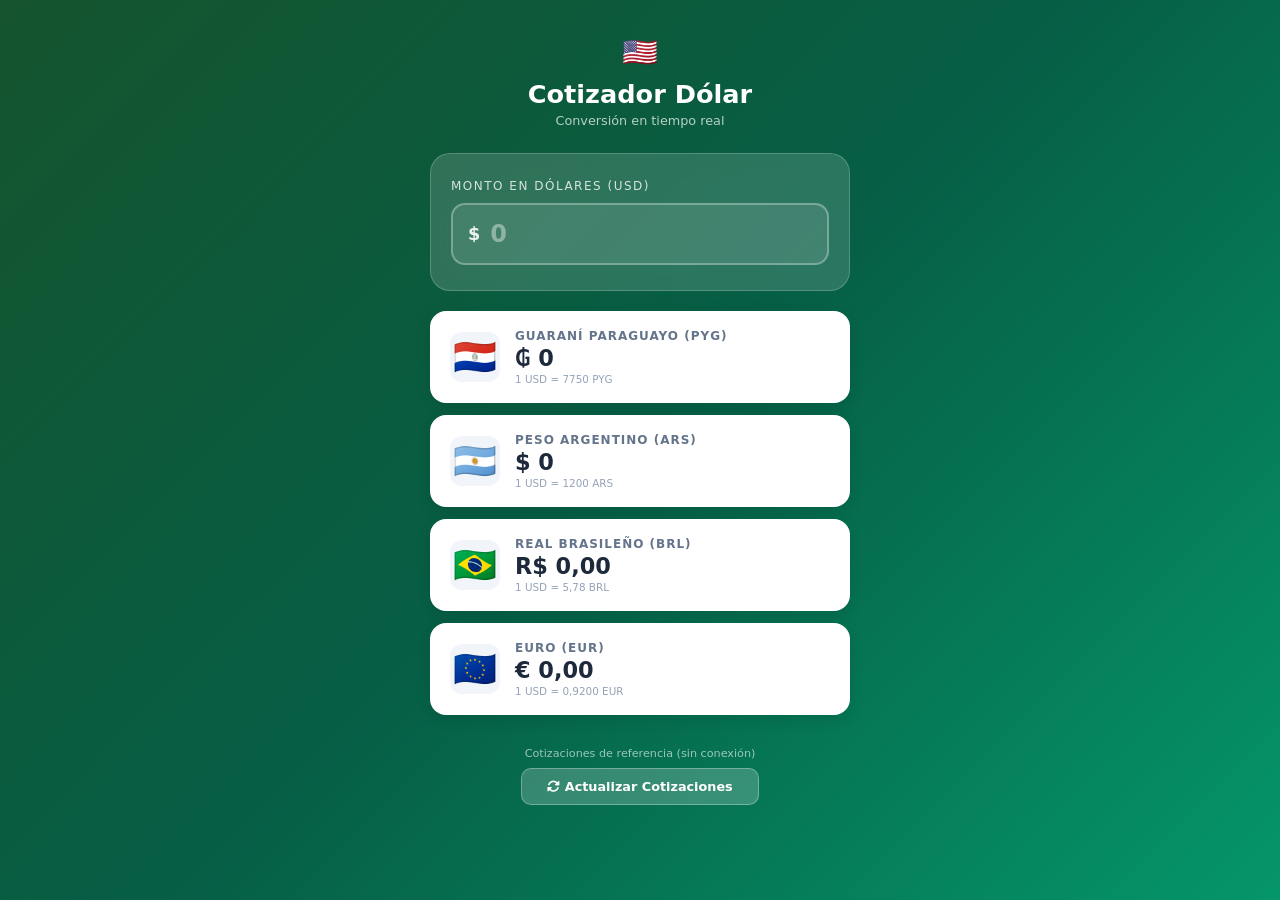
<file: public/cotizador-dolar.html>
<!DOCTYPE html>
<html lang="es">
<head>
    <meta charset="UTF-8">
    <meta name="viewport" content="width=device-width, initial-scale=1.0, user-scalable=no">
    <meta name="theme-color" content="#065f46">
    <meta name="apple-mobile-web-app-capable" content="yes">
    <meta name="apple-mobile-web-app-status-bar-style" content="black-translucent">
    <link rel="manifest" href="cotizador-dolar-manifest.json">
    <title>Cotizador Dólar</title>
    <link rel="stylesheet" href="https://cdnjs.cloudflare.com/ajax/libs/font-awesome/6.4.0/css/all.min.css">
    <style>
        * { margin: 0; padding: 0; box-sizing: border-box; font-family: 'Segoe UI', system-ui, sans-serif; }
        body {
            background: linear-gradient(135deg, #14532d 0%, #065f46 50%, #059669 100%);
            min-height: 100vh; display: flex; flex-direction: column; align-items: center; padding: 20px; color: white;
        }
        .app-header { text-align: center; margin-bottom: 25px; padding-top: 15px; }
        .app-header h1 { font-size: 1.6rem; font-weight: 800; margin-bottom: 4px; }
        .app-header p { font-size: 0.8rem; opacity: 0.7; }
        .flag-row { display: flex; gap: 8px; justify-content: center; margin-bottom: 10px; font-size: 1.8rem; }
        .input-card { background: rgba(255,255,255,0.15); backdrop-filter: blur(10px); border: 1px solid rgba(255,255,255,0.2); border-radius: 20px; padding: 25px 20px; width: 100%; max-width: 420px; margin-bottom: 20px; }
        .input-label { font-size: 0.75rem; text-transform: uppercase; letter-spacing: 1.5px; opacity: 0.8; margin-bottom: 10px; display: block; }
        .input-field { display: flex; align-items: center; background: rgba(255,255,255,0.1); border: 2px solid rgba(255,255,255,0.3); border-radius: 14px; padding: 15px; transition: 0.3s; }
        .input-field:focus-within { border-color: #fbbf24; box-shadow: 0 0 20px rgba(251, 191, 36, 0.3); }
        .input-field span { font-size: 1.1rem; font-weight: 700; margin-right: 10px; opacity: 0.9; }
        .input-field input { background: none; border: none; outline: none; color: white; font-size: 1.5rem; font-weight: 700; width: 100%; }
        .input-field input::placeholder { color: rgba(255,255,255,0.4); }
        .results-container { width: 100%; max-width: 420px; display: flex; flex-direction: column; gap: 12px; }
        .currency-card { background: white; border-radius: 16px; padding: 18px 20px; display: flex; align-items: center; gap: 15px; box-shadow: 0 4px 15px rgba(0,0,0,0.1); transition: 0.3s; }
        .currency-card:active { transform: scale(0.98); }
        .currency-flag { font-size: 2.2rem; width: 50px; height: 50px; display: flex; align-items: center; justify-content: center; background: #f1f5f9; border-radius: 12px; flex-shrink: 0; }
        .currency-info { flex: 1; }
        .currency-name { font-size: 0.75rem; color: #64748b; text-transform: uppercase; letter-spacing: 1px; font-weight: 600; }
        .currency-value { font-size: 1.4rem; font-weight: 800; color: #1e293b; margin-top: 2px; }
        .currency-rate { font-size: 0.65rem; color: #94a3b8; margin-top: 2px; }
        .update-bar { text-align: center; margin-top: 20px; padding: 12px; width: 100%; max-width: 420px; }
        .update-bar p { font-size: 0.7rem; opacity: 0.6; }
        .btn-update { background: rgba(255,255,255,0.2); border: 1px solid rgba(255,255,255,0.3); color: white; padding: 10px 25px; border-radius: 10px; font-size: 0.8rem; font-weight: 600; cursor: pointer; margin-top: 8px; transition: 0.3s; }
        .btn-update:active { background: rgba(255,255,255,0.35); }
        .loading-dot { display: inline-block; animation: pulse 1s infinite; }
        @keyframes pulse { 0%,100% { opacity: 1; } 50% { opacity: 0.3; } }
        .install-banner { display: none; background: rgba(251,191,36,0.15); border: 1px solid rgba(251,191,36,0.4); border-radius: 12px; padding: 12px 18px; margin-bottom: 15px; width: 100%; max-width: 420px; text-align: center; font-size: 0.8rem; }
        .install-banner button { background: #fbbf24; color: #1e293b; border: none; padding: 8px 20px; border-radius: 8px; font-weight: 700; cursor: pointer; margin-top: 8px; }
    </style>
</head>
<body>
<div class="app-header">
    <div class="flag-row"><span>🇺🇸</span></div>
    <h1>Cotizador Dólar</h1>
    <p>Conversión en tiempo real</p>
</div>
<div id="install-banner" class="install-banner">
    <p><i class="fas fa-download"></i> Instalar como app en tu celular</p>
    <button onclick="installApp()">Instalar App</button>
</div>
<div class="input-card">
    <label class="input-label">Monto en Dólares (USD)</label>
    <div class="input-field">
        <span>$</span>
        <input type="number" id="amount" placeholder="0" inputmode="numeric" oninput="convert()">
    </div>
</div>
<div class="results-container">
    <div class="currency-card">
        <div class="currency-flag">🇵🇾</div>
        <div class="currency-info">
            <div class="currency-name">Guaraní Paraguayo (PYG)</div>
            <div class="currency-value" id="pyg-value">₲ 0</div>
            <div class="currency-rate" id="pyg-rate">Cargando...</div>
        </div>
    </div>
    <div class="currency-card">
        <div class="currency-flag">🇦🇷</div>
        <div class="currency-info">
            <div class="currency-name">Peso Argentino (ARS)</div>
            <div class="currency-value" id="ars-value">$ 0</div>
            <div class="currency-rate" id="ars-rate">Cargando...</div>
        </div>
    </div>
    <div class="currency-card">
        <div class="currency-flag">🇧🇷</div>
        <div class="currency-info">
            <div class="currency-name">Real Brasileño (BRL)</div>
            <div class="currency-value" id="brl-value">R$ 0.00</div>
            <div class="currency-rate" id="brl-rate">Cargando...</div>
        </div>
    </div>
    <div class="currency-card">
        <div class="currency-flag">🇪🇺</div>
        <div class="currency-info">
            <div class="currency-name">Euro (EUR)</div>
            <div class="currency-value" id="eur-value">€ 0.00</div>
            <div class="currency-rate" id="eur-rate">Cargando...</div>
        </div>
    </div>
</div>
<div class="update-bar">
    <p id="last-update">Última actualización: --</p>
    <button class="btn-update" onclick="fetchRates()"><i class="fas fa-sync-alt"></i> Actualizar Cotizaciones</button>
</div>
<script>
    var rates = { PYG: 7750, ARS: 1200, BRL: 5.78, EUR: 0.92 };

    async function fetchRates() {
        document.getElementById('last-update').innerHTML = '<span class="loading-dot">Actualizando cotizaciones...</span>';
        try {
            var res = await fetch('https://api.exchangerate-api.com/v4/latest/USD');
            if (!res.ok) throw new Error('API error');
            var data = await res.json();
            rates = { PYG: data.rates.PYG, ARS: data.rates.ARS, BRL: data.rates.BRL, EUR: data.rates.EUR };
            localStorage.setItem('usd_rates_v1', JSON.stringify(rates));
            localStorage.setItem('usd_rates_v1_date', new Date().toISOString());
            updateRateLabels(); convert();
            document.getElementById('last-update').textContent = 'Actualizado: ' + new Date().toLocaleString('es-ES');
        } catch (e) {
            var cached = localStorage.getItem('usd_rates_v1');
            if (cached) {
                rates = JSON.parse(cached);
                var d = localStorage.getItem('usd_rates_v1_date');
                document.getElementById('last-update').textContent = 'Cache: ' + (d ? new Date(d).toLocaleString('es-ES') : '--') + ' (sin conexión)';
            } else {
                document.getElementById('last-update').textContent = 'Cotizaciones de referencia (sin conexión)';
            }
            updateRateLabels(); convert();
        }
    }

    function updateRateLabels() {
        document.getElementById('pyg-rate').textContent = '1 USD = ' + fmtInt(rates.PYG) + ' PYG';
        document.getElementById('ars-rate').textContent = '1 USD = ' + fmt(rates.ARS) + ' ARS';
        document.getElementById('brl-rate').textContent = '1 USD = ' + fmt(rates.BRL) + ' BRL';
        document.getElementById('eur-rate').textContent = '1 USD = ' + fmt4(rates.EUR) + ' EUR';
    }

    function convert() {
        var usd = parseFloat(document.getElementById('amount').value) || 0;
        document.getElementById('pyg-value').textContent = '₲ ' + fmtInt(usd * rates.PYG);
        document.getElementById('ars-value').textContent = '$ ' + fmtInt(usd * rates.ARS);
        document.getElementById('brl-value').textContent = 'R$ ' + fmt2(usd * rates.BRL);
        document.getElementById('eur-value').textContent = '€ ' + fmt2(usd * rates.EUR);
    }

    function fmt(v) { return new Intl.NumberFormat('es-ES', { maximumFractionDigits: 2 }).format(v); }
    function fmt2(v) { return new Intl.NumberFormat('es-ES', { minimumFractionDigits: 2, maximumFractionDigits: 2 }).format(v); }
    function fmt4(v) { return new Intl.NumberFormat('es-ES', { minimumFractionDigits: 4, maximumFractionDigits: 4 }).format(v); }
    function fmtInt(v) { return new Intl.NumberFormat('es-ES', { minimumFractionDigits: 0, maximumFractionDigits: 0 }).format(v); }

    var deferredPrompt;
    window.addEventListener('beforeinstallprompt', function(e) { e.preventDefault(); deferredPrompt = e; document.getElementById('install-banner').style.display = 'block'; });
    function installApp() { if (deferredPrompt) { deferredPrompt.prompt(); deferredPrompt.userChoice.then(function() { document.getElementById('install-banner').style.display = 'none'; deferredPrompt = null; }); } }
    if ('serviceWorker' in navigator) { navigator.serviceWorker.register('cotizador-dolar-sw.js').catch(function() {}); }
    fetchRates();
</script>
</body>
</html>
</file>
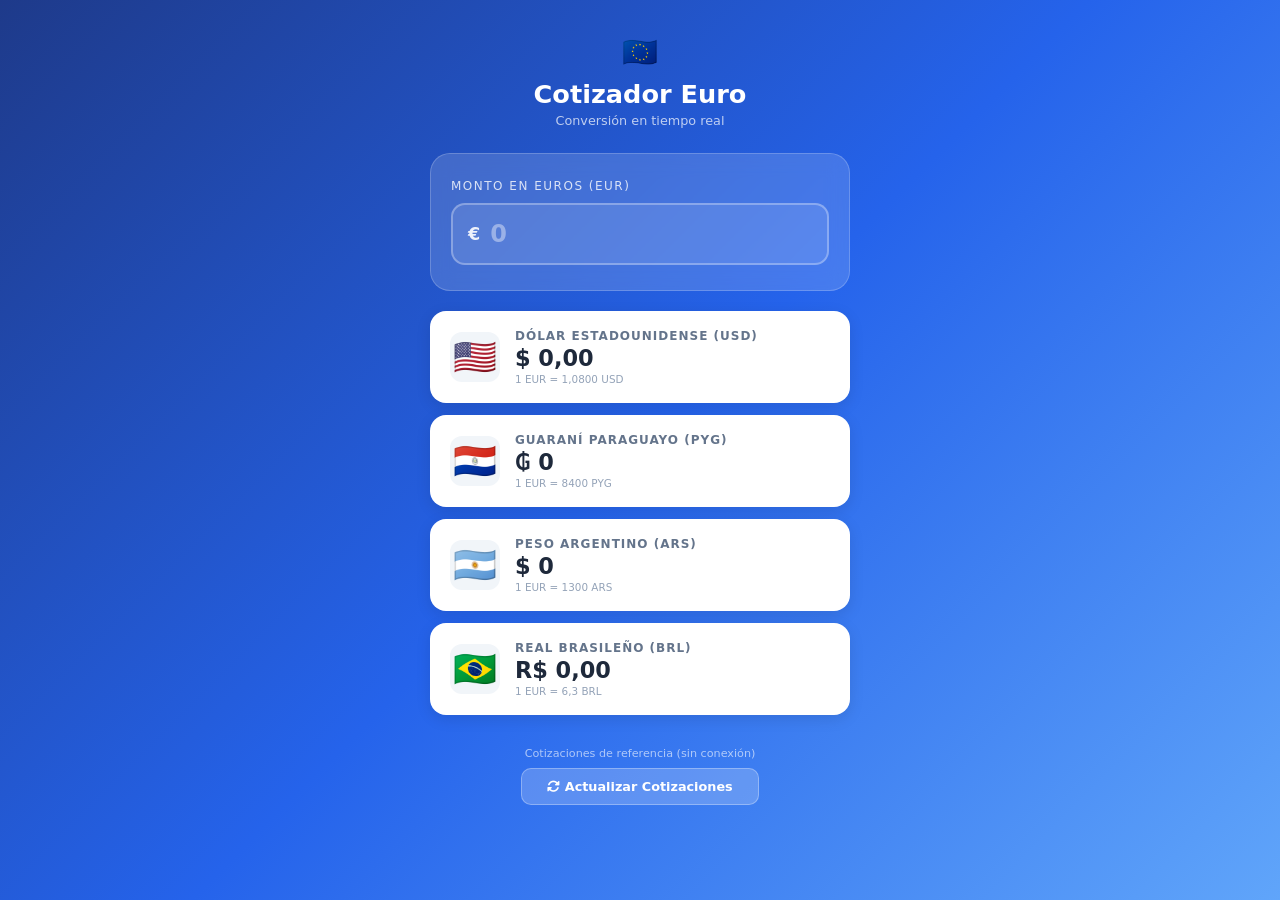
<file: public/cotizador-euro.html>
<!DOCTYPE html>
<html lang="es">
<head>
    <meta charset="UTF-8">
    <meta name="viewport" content="width=device-width, initial-scale=1.0, user-scalable=no">
    <meta name="theme-color" content="#1e3a8a">
    <meta name="apple-mobile-web-app-capable" content="yes">
    <meta name="apple-mobile-web-app-status-bar-style" content="black-translucent">
    <link rel="manifest" href="cotizador-euro-manifest.json">
    <title>Cotizador Euro</title>
    <link rel="stylesheet" href="https://cdnjs.cloudflare.com/ajax/libs/font-awesome/6.4.0/css/all.min.css">
    <style>
        * { margin: 0; padding: 0; box-sizing: border-box; font-family: 'Segoe UI', system-ui, sans-serif; }
        body {
            background: linear-gradient(135deg, #1e3a8a 0%, #2563eb 50%, #60a5fa 100%);
            min-height: 100vh; display: flex; flex-direction: column; align-items: center; padding: 20px; color: white;
        }
        .app-header { text-align: center; margin-bottom: 25px; padding-top: 15px; }
        .app-header h1 { font-size: 1.6rem; font-weight: 800; margin-bottom: 4px; }
        .app-header p { font-size: 0.8rem; opacity: 0.7; }
        .flag-row { display: flex; gap: 8px; justify-content: center; margin-bottom: 10px; font-size: 1.8rem; }
        .input-card { background: rgba(255,255,255,0.15); backdrop-filter: blur(10px); border: 1px solid rgba(255,255,255,0.2); border-radius: 20px; padding: 25px 20px; width: 100%; max-width: 420px; margin-bottom: 20px; }
        .input-label { font-size: 0.75rem; text-transform: uppercase; letter-spacing: 1.5px; opacity: 0.8; margin-bottom: 10px; display: block; }
        .input-field { display: flex; align-items: center; background: rgba(255,255,255,0.1); border: 2px solid rgba(255,255,255,0.3); border-radius: 14px; padding: 15px; transition: 0.3s; }
        .input-field:focus-within { border-color: #fbbf24; box-shadow: 0 0 20px rgba(251, 191, 36, 0.3); }
        .input-field span { font-size: 1.1rem; font-weight: 700; margin-right: 10px; opacity: 0.9; }
        .input-field input { background: none; border: none; outline: none; color: white; font-size: 1.5rem; font-weight: 700; width: 100%; }
        .input-field input::placeholder { color: rgba(255,255,255,0.4); }
        .results-container { width: 100%; max-width: 420px; display: flex; flex-direction: column; gap: 12px; }
        .currency-card { background: white; border-radius: 16px; padding: 18px 20px; display: flex; align-items: center; gap: 15px; box-shadow: 0 4px 15px rgba(0,0,0,0.1); transition: 0.3s; }
        .currency-card:active { transform: scale(0.98); }
        .currency-flag { font-size: 2.2rem; width: 50px; height: 50px; display: flex; align-items: center; justify-content: center; background: #f1f5f9; border-radius: 12px; flex-shrink: 0; }
        .currency-info { flex: 1; }
        .currency-name { font-size: 0.75rem; color: #64748b; text-transform: uppercase; letter-spacing: 1px; font-weight: 600; }
        .currency-value { font-size: 1.4rem; font-weight: 800; color: #1e293b; margin-top: 2px; }
        .currency-rate { font-size: 0.65rem; color: #94a3b8; margin-top: 2px; }
        .update-bar { text-align: center; margin-top: 20px; padding: 12px; width: 100%; max-width: 420px; }
        .update-bar p { font-size: 0.7rem; opacity: 0.6; }
        .btn-update { background: rgba(255,255,255,0.2); border: 1px solid rgba(255,255,255,0.3); color: white; padding: 10px 25px; border-radius: 10px; font-size: 0.8rem; font-weight: 600; cursor: pointer; margin-top: 8px; transition: 0.3s; }
        .btn-update:active { background: rgba(255,255,255,0.35); }
        .loading-dot { display: inline-block; animation: pulse 1s infinite; }
        @keyframes pulse { 0%,100% { opacity: 1; } 50% { opacity: 0.3; } }
        .install-banner { display: none; background: rgba(251,191,36,0.15); border: 1px solid rgba(251,191,36,0.4); border-radius: 12px; padding: 12px 18px; margin-bottom: 15px; width: 100%; max-width: 420px; text-align: center; font-size: 0.8rem; }
        .install-banner button { background: #fbbf24; color: #1e293b; border: none; padding: 8px 20px; border-radius: 8px; font-weight: 700; cursor: pointer; margin-top: 8px; }
    </style>
</head>
<body>
<div class="app-header">
    <div class="flag-row"><span>🇪🇺</span></div>
    <h1>Cotizador Euro</h1>
    <p>Conversión en tiempo real</p>
</div>
<div id="install-banner" class="install-banner">
    <p><i class="fas fa-download"></i> Instalar como app en tu celular</p>
    <button onclick="installApp()">Instalar App</button>
</div>
<div class="input-card">
    <label class="input-label">Monto en Euros (EUR)</label>
    <div class="input-field">
        <span>€</span>
        <input type="number" id="amount" placeholder="0" inputmode="numeric" oninput="convert()">
    </div>
</div>
<div class="results-container">
    <div class="currency-card">
        <div class="currency-flag">🇺🇸</div>
        <div class="currency-info">
            <div class="currency-name">Dólar Estadounidense (USD)</div>
            <div class="currency-value" id="usd-value">$ 0.00</div>
            <div class="currency-rate" id="usd-rate">Cargando...</div>
        </div>
    </div>
    <div class="currency-card">
        <div class="currency-flag">🇵🇾</div>
        <div class="currency-info">
            <div class="currency-name">Guaraní Paraguayo (PYG)</div>
            <div class="currency-value" id="pyg-value">₲ 0</div>
            <div class="currency-rate" id="pyg-rate">Cargando...</div>
        </div>
    </div>
    <div class="currency-card">
        <div class="currency-flag">🇦🇷</div>
        <div class="currency-info">
            <div class="currency-name">Peso Argentino (ARS)</div>
            <div class="currency-value" id="ars-value">$ 0</div>
            <div class="currency-rate" id="ars-rate">Cargando...</div>
        </div>
    </div>
    <div class="currency-card">
        <div class="currency-flag">🇧🇷</div>
        <div class="currency-info">
            <div class="currency-name">Real Brasileño (BRL)</div>
            <div class="currency-value" id="brl-value">R$ 0.00</div>
            <div class="currency-rate" id="brl-rate">Cargando...</div>
        </div>
    </div>
</div>
<div class="update-bar">
    <p id="last-update">Última actualización: --</p>
    <button class="btn-update" onclick="fetchRates()"><i class="fas fa-sync-alt"></i> Actualizar Cotizaciones</button>
</div>
<script>
    var rates = { USD: 1.08, PYG: 8400, ARS: 1300, BRL: 6.30 };

    async function fetchRates() {
        document.getElementById('last-update').innerHTML = '<span class="loading-dot">Actualizando cotizaciones...</span>';
        try {
            var res = await fetch('https://api.exchangerate-api.com/v4/latest/EUR');
            if (!res.ok) throw new Error('API error');
            var data = await res.json();
            rates = { USD: data.rates.USD, PYG: data.rates.PYG, ARS: data.rates.ARS, BRL: data.rates.BRL };
            localStorage.setItem('eur_rates_v1', JSON.stringify(rates));
            localStorage.setItem('eur_rates_v1_date', new Date().toISOString());
            updateRateLabels(); convert();
            document.getElementById('last-update').textContent = 'Actualizado: ' + new Date().toLocaleString('es-ES');
        } catch (e) {
            var cached = localStorage.getItem('eur_rates_v1');
            if (cached) {
                rates = JSON.parse(cached);
                var d = localStorage.getItem('eur_rates_v1_date');
                document.getElementById('last-update').textContent = 'Cache: ' + (d ? new Date(d).toLocaleString('es-ES') : '--') + ' (sin conexión)';
            } else {
                document.getElementById('last-update').textContent = 'Cotizaciones de referencia (sin conexión)';
            }
            updateRateLabels(); convert();
        }
    }

    function updateRateLabels() {
        document.getElementById('usd-rate').textContent = '1 EUR = ' + fmt4(rates.USD) + ' USD';
        document.getElementById('pyg-rate').textContent = '1 EUR = ' + fmtInt(rates.PYG) + ' PYG';
        document.getElementById('ars-rate').textContent = '1 EUR = ' + fmt(rates.ARS) + ' ARS';
        document.getElementById('brl-rate').textContent = '1 EUR = ' + fmt(rates.BRL) + ' BRL';
    }

    function convert() {
        var eur = parseFloat(document.getElementById('amount').value) || 0;
        document.getElementById('usd-value').textContent = '$ ' + fmt2(eur * rates.USD);
        document.getElementById('pyg-value').textContent = '₲ ' + fmtInt(eur * rates.PYG);
        document.getElementById('ars-value').textContent = '$ ' + fmtInt(eur * rates.ARS);
        document.getElementById('brl-value').textContent = 'R$ ' + fmt2(eur * rates.BRL);
    }

    function fmt(v) { return new Intl.NumberFormat('es-ES', { maximumFractionDigits: 2 }).format(v); }
    function fmt2(v) { return new Intl.NumberFormat('es-ES', { minimumFractionDigits: 2, maximumFractionDigits: 2 }).format(v); }
    function fmt4(v) { return new Intl.NumberFormat('es-ES', { minimumFractionDigits: 4, maximumFractionDigits: 4 }).format(v); }
    function fmtInt(v) { return new Intl.NumberFormat('es-ES', { minimumFractionDigits: 0, maximumFractionDigits: 0 }).format(v); }

    var deferredPrompt;
    window.addEventListener('beforeinstallprompt', function(e) { e.preventDefault(); deferredPrompt = e; document.getElementById('install-banner').style.display = 'block'; });
    function installApp() { if (deferredPrompt) { deferredPrompt.prompt(); deferredPrompt.userChoice.then(function() { document.getElementById('install-banner').style.display = 'none'; deferredPrompt = null; }); } }
    if ('serviceWorker' in navigator) { navigator.serviceWorker.register('cotizador-euro-sw.js').catch(function() {}); }
    fetchRates();
</script>
</body>
</html>
</file>
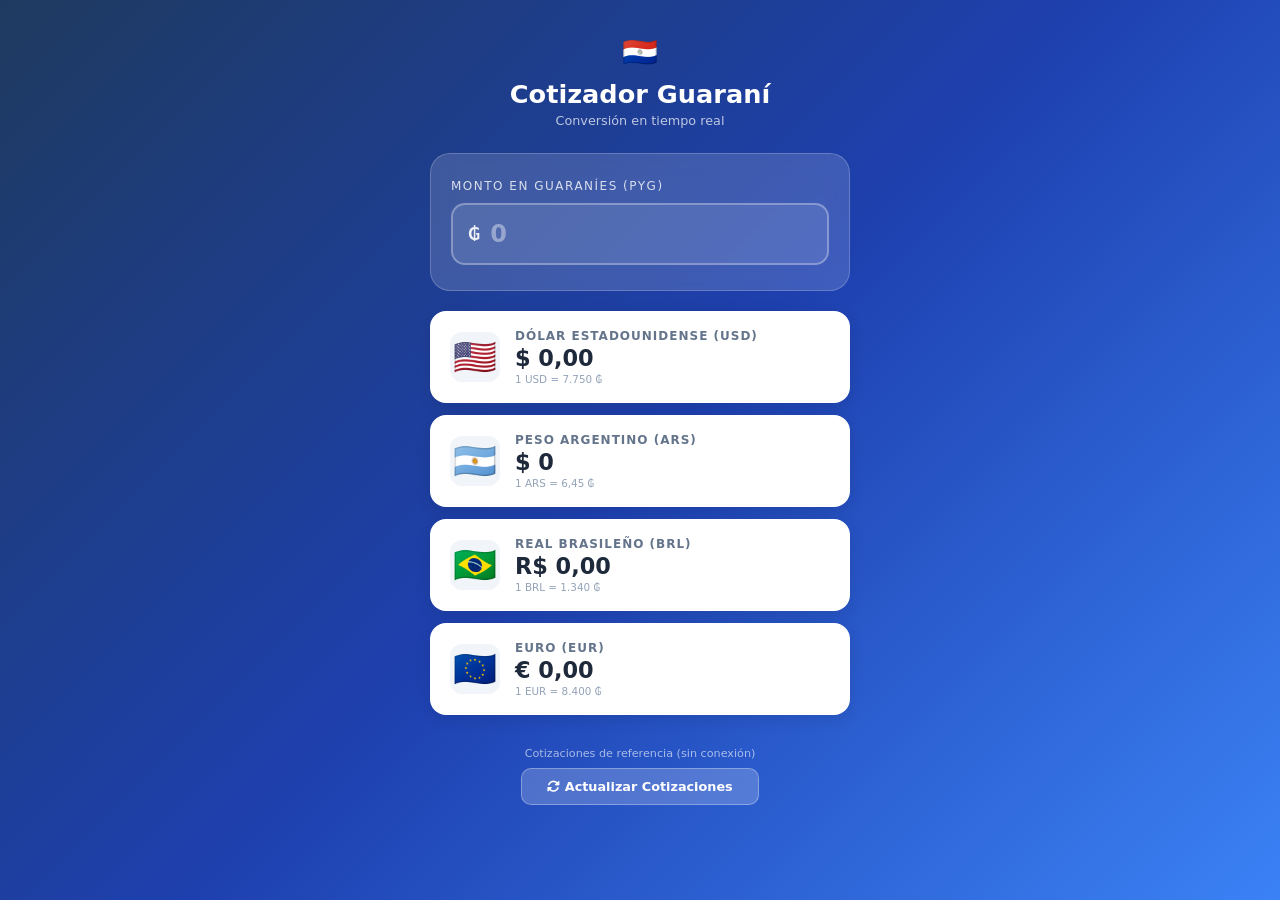
<file: public/cotizador-guarani.html>
<!DOCTYPE html>
<html lang="es">
<head>
    <meta charset="UTF-8">
    <meta name="viewport" content="width=device-width, initial-scale=1.0, user-scalable=no">
    <meta name="theme-color" content="#1e40af">
    <meta name="apple-mobile-web-app-capable" content="yes">
    <meta name="apple-mobile-web-app-status-bar-style" content="black-translucent">
    <link rel="manifest" href="cotizador-manifest.json">
    <title>Cotizador Guaraní</title>
    <link rel="stylesheet" href="https://cdnjs.cloudflare.com/ajax/libs/font-awesome/6.4.0/css/all.min.css">
    <style>
        * { margin: 0; padding: 0; box-sizing: border-box; font-family: 'Segoe UI', system-ui, sans-serif; }

        body {
            background: linear-gradient(135deg, #1e3a5f 0%, #1e40af 50%, #3b82f6 100%);
            min-height: 100vh;
            display: flex;
            flex-direction: column;
            align-items: center;
            padding: 20px;
            color: white;
        }

        .app-header {
            text-align: center;
            margin-bottom: 25px;
            padding-top: 15px;
        }
        .app-header h1 {
            font-size: 1.6rem;
            font-weight: 800;
            margin-bottom: 4px;
        }
        .app-header p {
            font-size: 0.8rem;
            opacity: 0.7;
        }
        .flag-row {
            display: flex;
            gap: 8px;
            justify-content: center;
            margin-bottom: 10px;
            font-size: 1.8rem;
        }

        .input-card {
            background: rgba(255,255,255,0.15);
            backdrop-filter: blur(10px);
            border: 1px solid rgba(255,255,255,0.2);
            border-radius: 20px;
            padding: 25px 20px;
            width: 100%;
            max-width: 420px;
            margin-bottom: 20px;
        }

        .input-label {
            font-size: 0.75rem;
            text-transform: uppercase;
            letter-spacing: 1.5px;
            opacity: 0.8;
            margin-bottom: 10px;
            display: block;
        }

        .input-field {
            display: flex;
            align-items: center;
            background: rgba(255,255,255,0.1);
            border: 2px solid rgba(255,255,255,0.3);
            border-radius: 14px;
            padding: 15px;
            transition: 0.3s;
        }
        .input-field:focus-within {
            border-color: #fbbf24;
            box-shadow: 0 0 20px rgba(251, 191, 36, 0.3);
        }
        .input-field span {
            font-size: 1.1rem;
            font-weight: 700;
            margin-right: 10px;
            opacity: 0.9;
        }
        .input-field input {
            background: none;
            border: none;
            outline: none;
            color: white;
            font-size: 1.5rem;
            font-weight: 700;
            width: 100%;
        }
        .input-field input::placeholder { color: rgba(255,255,255,0.4); }

        .results-container {
            width: 100%;
            max-width: 420px;
            display: flex;
            flex-direction: column;
            gap: 12px;
        }

        .currency-card {
            background: white;
            border-radius: 16px;
            padding: 18px 20px;
            display: flex;
            align-items: center;
            gap: 15px;
            box-shadow: 0 4px 15px rgba(0,0,0,0.1);
            transition: 0.3s;
        }
        .currency-card:active {
            transform: scale(0.98);
        }

        .currency-flag {
            font-size: 2.2rem;
            width: 50px;
            height: 50px;
            display: flex;
            align-items: center;
            justify-content: center;
            background: #f1f5f9;
            border-radius: 12px;
            flex-shrink: 0;
        }

        .currency-info { flex: 1; }
        .currency-name {
            font-size: 0.75rem;
            color: #64748b;
            text-transform: uppercase;
            letter-spacing: 1px;
            font-weight: 600;
        }
        .currency-value {
            font-size: 1.4rem;
            font-weight: 800;
            color: #1e293b;
            margin-top: 2px;
        }
        .currency-rate {
            font-size: 0.65rem;
            color: #94a3b8;
            margin-top: 2px;
        }

        .update-bar {
            text-align: center;
            margin-top: 20px;
            padding: 12px;
            width: 100%;
            max-width: 420px;
        }
        .update-bar p {
            font-size: 0.7rem;
            opacity: 0.6;
        }
        .btn-update {
            background: rgba(255,255,255,0.2);
            border: 1px solid rgba(255,255,255,0.3);
            color: white;
            padding: 10px 25px;
            border-radius: 10px;
            font-size: 0.8rem;
            font-weight: 600;
            cursor: pointer;
            margin-top: 8px;
            transition: 0.3s;
        }
        .btn-update:active { background: rgba(255,255,255,0.35); }

        .loading-dot {
            display: inline-block;
            animation: pulse 1s infinite;
        }
        @keyframes pulse { 0%,100% { opacity: 1; } 50% { opacity: 0.3; } }

        .install-banner {
            display: none;
            background: rgba(251,191,36,0.15);
            border: 1px solid rgba(251,191,36,0.4);
            border-radius: 12px;
            padding: 12px 18px;
            margin-bottom: 15px;
            width: 100%;
            max-width: 420px;
            text-align: center;
            font-size: 0.8rem;
        }
        .install-banner button {
            background: #fbbf24;
            color: #1e293b;
            border: none;
            padding: 8px 20px;
            border-radius: 8px;
            font-weight: 700;
            cursor: pointer;
            margin-top: 8px;
        }
    </style>
</head>
<body>

<div class="app-header">
    <div class="flag-row">
        <span>🇵🇾</span>
    </div>
    <h1>Cotizador Guaraní</h1>
    <p>Conversión en tiempo real</p>
</div>

<div id="install-banner" class="install-banner">
    <p><i class="fas fa-download"></i> Instalar como app en tu celular</p>
    <button onclick="installApp()">Instalar App</button>
</div>

<div class="input-card">
    <label class="input-label">Monto en Guaraníes (PYG)</label>
    <div class="input-field">
        <span>₲</span>
        <input type="number" id="amount" placeholder="0" inputmode="numeric" oninput="convert()">
    </div>
</div>

<div class="results-container">
    <div class="currency-card">
        <div class="currency-flag">🇺🇸</div>
        <div class="currency-info">
            <div class="currency-name">Dólar Estadounidense (USD)</div>
            <div class="currency-value" id="usd-value">0.00</div>
            <div class="currency-rate" id="usd-rate">Cargando...</div>
        </div>
    </div>

    <div class="currency-card">
        <div class="currency-flag">🇦🇷</div>
        <div class="currency-info">
            <div class="currency-name">Peso Argentino (ARS)</div>
            <div class="currency-value" id="ars-value">0.00</div>
            <div class="currency-rate" id="ars-rate">Cargando...</div>
        </div>
    </div>

    <div class="currency-card">
        <div class="currency-flag">🇧🇷</div>
        <div class="currency-info">
            <div class="currency-name">Real Brasileño (BRL)</div>
            <div class="currency-value" id="brl-value">0.00</div>
            <div class="currency-rate" id="brl-rate">Cargando...</div>
        </div>
    </div>

    <div class="currency-card">
        <div class="currency-flag">🇪🇺</div>
        <div class="currency-info">
            <div class="currency-name">Euro (EUR)</div>
            <div class="currency-value" id="eur-value">0.00</div>
            <div class="currency-rate" id="eur-rate">Cargando...</div>
        </div>
    </div>
</div>

<div class="update-bar">
    <p id="last-update">Última actualización: --</p>
    <button class="btn-update" onclick="fetchRates()"><i class="fas fa-sync-alt"></i> Actualizar Cotizaciones</button>
</div>

<script>
    // rates = cuántos PYG vale 1 unidad de cada moneda
    let rates = { USD: 7750, ARS: 6.45, BRL: 1340, EUR: 8400 };

    async function fetchRates() {
        document.getElementById('last-update').innerHTML = '<span class="loading-dot">Actualizando cotizaciones...</span>';
        try {
            // Usamos USD como base (más estable) y calculamos tasas cruzadas
            const res = await fetch('https://api.exchangerate-api.com/v4/latest/USD');
            if (!res.ok) throw new Error('API error');
            const data = await res.json();

            const pygPerUsd = data.rates.PYG;  // ej: 7750
            const arsPerUsd = data.rates.ARS;  // ej: 1200
            const brlPerUsd = data.rates.BRL;  // ej: 5.78
            const eurPerUsd = data.rates.EUR;  // ej: 0.92

            rates = {
                USD: pygPerUsd,                    // PYG por 1 USD
                ARS: pygPerUsd / arsPerUsd,        // PYG por 1 ARS
                BRL: pygPerUsd / brlPerUsd,        // PYG por 1 BRL
                EUR: pygPerUsd / eurPerUsd          // PYG por 1 EUR
            };

            localStorage.setItem('pyg_rates_v2', JSON.stringify(rates));
            localStorage.setItem('pyg_rates_v2_date', new Date().toISOString());
            updateRateLabels();
            convert();
            const now = new Date().toLocaleString('es-PY');
            document.getElementById('last-update').textContent = 'Actualizado: ' + now;
        } catch (e) {
            const cached = localStorage.getItem('pyg_rates_v2');
            if (cached) {
                rates = JSON.parse(cached);
                const cachedDate = localStorage.getItem('pyg_rates_v2_date');
                const dateStr = cachedDate ? new Date(cachedDate).toLocaleString('es-PY') : 'cache';
                document.getElementById('last-update').textContent = 'Cache: ' + dateStr + ' (sin conexión)';
            } else {
                document.getElementById('last-update').textContent = 'Cotizaciones de referencia (sin conexión)';
            }
            updateRateLabels();
            convert();
        }
    }

    function updateRateLabels() {
        document.getElementById('usd-rate').textContent = '1 USD = ' + fmt(rates.USD) + ' ₲';
        document.getElementById('ars-rate').textContent = '1 ARS = ' + fmt(rates.ARS) + ' ₲';
        document.getElementById('brl-rate').textContent = '1 BRL = ' + fmt(rates.BRL) + ' ₲';
        document.getElementById('eur-rate').textContent = '1 EUR = ' + fmt(rates.EUR) + ' ₲';
    }

    function fmt(v) {
        return new Intl.NumberFormat('es-PY', { maximumFractionDigits: 2 }).format(v);
    }

    function convert() {
        const pyg = parseFloat(document.getElementById('amount').value) || 0;
        var usd = pyg / rates.USD;
        var ars = pyg / rates.ARS;
        var brl = pyg / rates.BRL;
        var eur = pyg / rates.EUR;

        document.getElementById('usd-value').textContent = '$ ' + fmt2(usd);
        document.getElementById('ars-value').textContent = '$ ' + fmtInt(ars);
        document.getElementById('brl-value').textContent = 'R$ ' + fmt2(brl);
        document.getElementById('eur-value').textContent = '€ ' + fmt2(eur);
    }

    function fmt2(v) {
        return new Intl.NumberFormat('es-PY', { minimumFractionDigits: 2, maximumFractionDigits: 2 }).format(v);
    }

    function fmtInt(v) {
        return new Intl.NumberFormat('es-PY', { minimumFractionDigits: 0, maximumFractionDigits: 0 }).format(v);
    }

    // PWA Install
    let deferredPrompt;
    window.addEventListener('beforeinstallprompt', (e) => {
        e.preventDefault();
        deferredPrompt = e;
        document.getElementById('install-banner').style.display = 'block';
    });

    function installApp() {
        if (deferredPrompt) {
            deferredPrompt.prompt();
            deferredPrompt.userChoice.then(() => {
                document.getElementById('install-banner').style.display = 'none';
                deferredPrompt = null;
            });
        }
    }

    // Register service worker
    if ('serviceWorker' in navigator) {
        navigator.serviceWorker.register('cotizador-sw.js').catch(() => {});
    }

    // Init
    fetchRates();
</script>
</body>
</html>
</file>
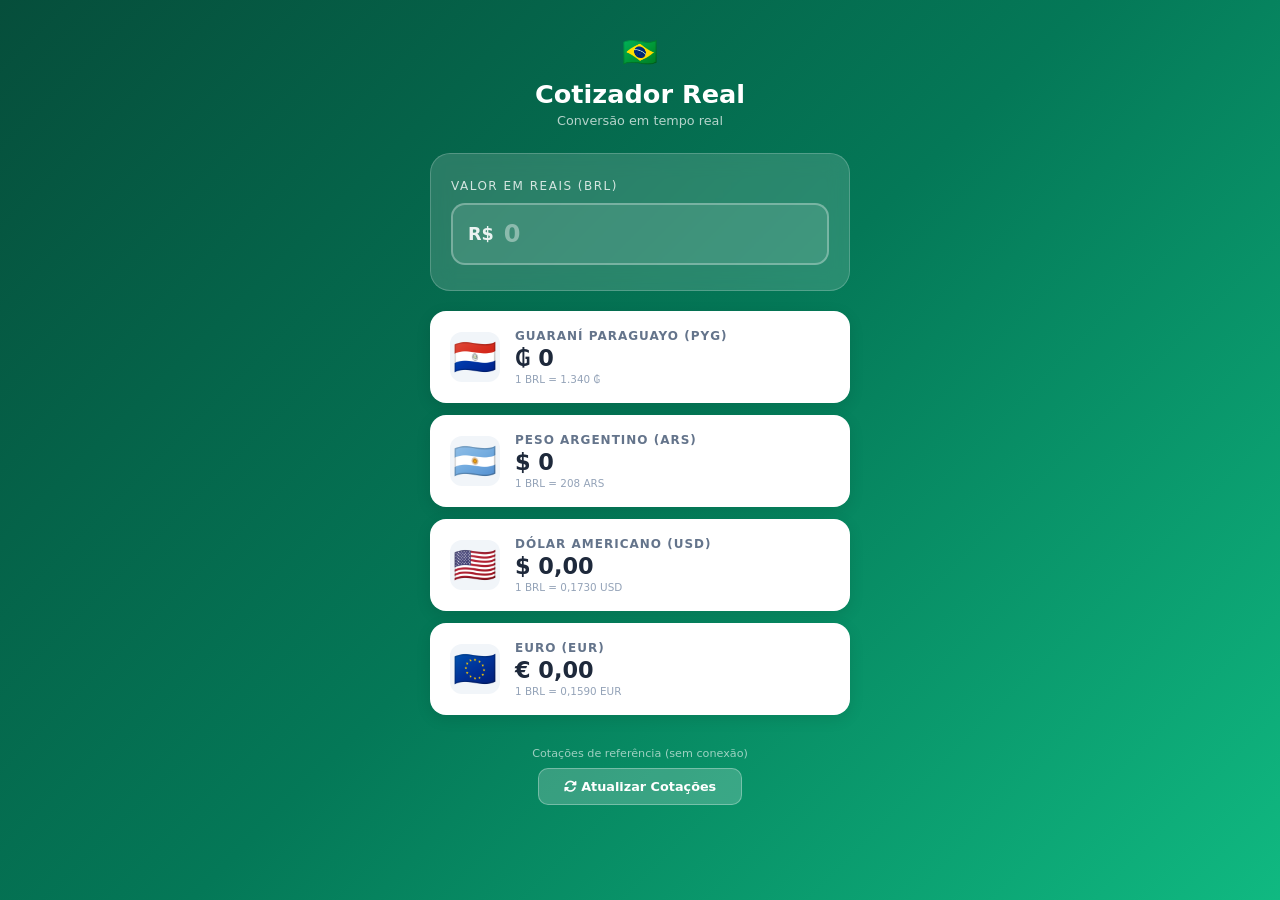
<file: public/cotizador-real.html>
<!DOCTYPE html>
<html lang="pt-BR">
<head>
    <meta charset="UTF-8">
    <meta name="viewport" content="width=device-width, initial-scale=1.0, user-scalable=no">
    <meta name="theme-color" content="#047857">
    <meta name="apple-mobile-web-app-capable" content="yes">
    <meta name="apple-mobile-web-app-status-bar-style" content="black-translucent">
    <link rel="manifest" href="cotizador-real-manifest.json">
    <title>Cotizador Real</title>
    <link rel="stylesheet" href="https://cdnjs.cloudflare.com/ajax/libs/font-awesome/6.4.0/css/all.min.css">
    <style>
        * { margin: 0; padding: 0; box-sizing: border-box; font-family: 'Segoe UI', system-ui, sans-serif; }

        body {
            background: linear-gradient(135deg, #064e3b 0%, #047857 50%, #10b981 100%);
            min-height: 100vh;
            display: flex;
            flex-direction: column;
            align-items: center;
            padding: 20px;
            color: white;
        }

        .app-header {
            text-align: center;
            margin-bottom: 25px;
            padding-top: 15px;
        }
        .app-header h1 {
            font-size: 1.6rem;
            font-weight: 800;
            margin-bottom: 4px;
        }
        .app-header p {
            font-size: 0.8rem;
            opacity: 0.7;
        }
        .flag-row {
            display: flex;
            gap: 8px;
            justify-content: center;
            margin-bottom: 10px;
            font-size: 1.8rem;
        }

        .input-card {
            background: rgba(255,255,255,0.15);
            backdrop-filter: blur(10px);
            border: 1px solid rgba(255,255,255,0.2);
            border-radius: 20px;
            padding: 25px 20px;
            width: 100%;
            max-width: 420px;
            margin-bottom: 20px;
        }

        .input-label {
            font-size: 0.75rem;
            text-transform: uppercase;
            letter-spacing: 1.5px;
            opacity: 0.8;
            margin-bottom: 10px;
            display: block;
        }

        .input-field {
            display: flex;
            align-items: center;
            background: rgba(255,255,255,0.1);
            border: 2px solid rgba(255,255,255,0.3);
            border-radius: 14px;
            padding: 15px;
            transition: 0.3s;
        }
        .input-field:focus-within {
            border-color: #fbbf24;
            box-shadow: 0 0 20px rgba(251, 191, 36, 0.3);
        }
        .input-field span {
            font-size: 1.1rem;
            font-weight: 700;
            margin-right: 10px;
            opacity: 0.9;
        }
        .input-field input {
            background: none;
            border: none;
            outline: none;
            color: white;
            font-size: 1.5rem;
            font-weight: 700;
            width: 100%;
        }
        .input-field input::placeholder { color: rgba(255,255,255,0.4); }

        .results-container {
            width: 100%;
            max-width: 420px;
            display: flex;
            flex-direction: column;
            gap: 12px;
        }

        .currency-card {
            background: white;
            border-radius: 16px;
            padding: 18px 20px;
            display: flex;
            align-items: center;
            gap: 15px;
            box-shadow: 0 4px 15px rgba(0,0,0,0.1);
            transition: 0.3s;
        }
        .currency-card:active {
            transform: scale(0.98);
        }

        .currency-flag {
            font-size: 2.2rem;
            width: 50px;
            height: 50px;
            display: flex;
            align-items: center;
            justify-content: center;
            background: #f1f5f9;
            border-radius: 12px;
            flex-shrink: 0;
        }

        .currency-info { flex: 1; }
        .currency-name {
            font-size: 0.75rem;
            color: #64748b;
            text-transform: uppercase;
            letter-spacing: 1px;
            font-weight: 600;
        }
        .currency-value {
            font-size: 1.4rem;
            font-weight: 800;
            color: #1e293b;
            margin-top: 2px;
        }
        .currency-rate {
            font-size: 0.65rem;
            color: #94a3b8;
            margin-top: 2px;
        }

        .update-bar {
            text-align: center;
            margin-top: 20px;
            padding: 12px;
            width: 100%;
            max-width: 420px;
        }
        .update-bar p {
            font-size: 0.7rem;
            opacity: 0.6;
        }
        .btn-update {
            background: rgba(255,255,255,0.2);
            border: 1px solid rgba(255,255,255,0.3);
            color: white;
            padding: 10px 25px;
            border-radius: 10px;
            font-size: 0.8rem;
            font-weight: 600;
            cursor: pointer;
            margin-top: 8px;
            transition: 0.3s;
        }
        .btn-update:active { background: rgba(255,255,255,0.35); }

        .loading-dot {
            display: inline-block;
            animation: pulse 1s infinite;
        }
        @keyframes pulse { 0%,100% { opacity: 1; } 50% { opacity: 0.3; } }

        .install-banner {
            display: none;
            background: rgba(251,191,36,0.15);
            border: 1px solid rgba(251,191,36,0.4);
            border-radius: 12px;
            padding: 12px 18px;
            margin-bottom: 15px;
            width: 100%;
            max-width: 420px;
            text-align: center;
            font-size: 0.8rem;
        }
        .install-banner button {
            background: #fbbf24;
            color: #1e293b;
            border: none;
            padding: 8px 20px;
            border-radius: 8px;
            font-weight: 700;
            cursor: pointer;
            margin-top: 8px;
        }
    </style>
</head>
<body>

<div class="app-header">
    <div class="flag-row">
        <span>🇧🇷</span>
    </div>
    <h1>Cotizador Real</h1>
    <p>Conversão em tempo real</p>
</div>

<div id="install-banner" class="install-banner">
    <p><i class="fas fa-download"></i> Instalar como app no celular</p>
    <button onclick="installApp()">Instalar App</button>
</div>

<div class="input-card">
    <label class="input-label">Valor em Reais (BRL)</label>
    <div class="input-field">
        <span>R$</span>
        <input type="number" id="amount" placeholder="0" inputmode="numeric" oninput="convert()">
    </div>
</div>

<div class="results-container">
    <div class="currency-card">
        <div class="currency-flag">🇵🇾</div>
        <div class="currency-info">
            <div class="currency-name">Guaraní Paraguayo (PYG)</div>
            <div class="currency-value" id="pyg-value">₲ 0</div>
            <div class="currency-rate" id="pyg-rate">Carregando...</div>
        </div>
    </div>

    <div class="currency-card">
        <div class="currency-flag">🇦🇷</div>
        <div class="currency-info">
            <div class="currency-name">Peso Argentino (ARS)</div>
            <div class="currency-value" id="ars-value">$ 0</div>
            <div class="currency-rate" id="ars-rate">Carregando...</div>
        </div>
    </div>

    <div class="currency-card">
        <div class="currency-flag">🇺🇸</div>
        <div class="currency-info">
            <div class="currency-name">Dólar Americano (USD)</div>
            <div class="currency-value" id="usd-value">$ 0.00</div>
            <div class="currency-rate" id="usd-rate">Carregando...</div>
        </div>
    </div>

    <div class="currency-card">
        <div class="currency-flag">🇪🇺</div>
        <div class="currency-info">
            <div class="currency-name">Euro (EUR)</div>
            <div class="currency-value" id="eur-value">€ 0.00</div>
            <div class="currency-rate" id="eur-rate">Carregando...</div>
        </div>
    </div>
</div>

<div class="update-bar">
    <p id="last-update">Última atualização: --</p>
    <button class="btn-update" onclick="fetchRates()"><i class="fas fa-sync-alt"></i> Atualizar Cotações</button>
</div>

<script>
    // rates = cuántas unidades de cada moneda vale 1 BRL
    let rates = { PYG: 1340, ARS: 208, USD: 0.173, EUR: 0.159 };

    async function fetchRates() {
        document.getElementById('last-update').innerHTML = '<span class="loading-dot">Atualizando cotações...</span>';
        try {
            var res = await fetch('https://api.exchangerate-api.com/v4/latest/BRL');
            if (!res.ok) throw new Error('API error');
            var data = await res.json();

            rates = {
                PYG: data.rates.PYG,
                ARS: data.rates.ARS,
                USD: data.rates.USD,
                EUR: data.rates.EUR
            };

            localStorage.setItem('brl_rates_v1', JSON.stringify(rates));
            localStorage.setItem('brl_rates_v1_date', new Date().toISOString());
            updateRateLabels();
            convert();
            var now = new Date().toLocaleString('pt-BR');
            document.getElementById('last-update').textContent = 'Atualizado: ' + now;
        } catch (e) {
            var cached = localStorage.getItem('brl_rates_v1');
            if (cached) {
                rates = JSON.parse(cached);
                var cachedDate = localStorage.getItem('brl_rates_v1_date');
                var dateStr = cachedDate ? new Date(cachedDate).toLocaleString('pt-BR') : 'cache';
                document.getElementById('last-update').textContent = 'Cache: ' + dateStr + ' (sem conexão)';
            } else {
                document.getElementById('last-update').textContent = 'Cotações de referência (sem conexão)';
            }
            updateRateLabels();
            convert();
        }
    }

    function updateRateLabels() {
        document.getElementById('pyg-rate').textContent = '1 BRL = ' + fmtInt(rates.PYG) + ' ₲';
        document.getElementById('ars-rate').textContent = '1 BRL = ' + fmt(rates.ARS) + ' ARS';
        document.getElementById('usd-rate').textContent = '1 BRL = ' + fmt4(rates.USD) + ' USD';
        document.getElementById('eur-rate').textContent = '1 BRL = ' + fmt4(rates.EUR) + ' EUR';
    }

    function convert() {
        var brl = parseFloat(document.getElementById('amount').value) || 0;

        document.getElementById('pyg-value').textContent = '₲ ' + fmtInt(brl * rates.PYG);
        document.getElementById('ars-value').textContent = '$ ' + fmtInt(brl * rates.ARS);
        document.getElementById('usd-value').textContent = '$ ' + fmt2(brl * rates.USD);
        document.getElementById('eur-value').textContent = '€ ' + fmt2(brl * rates.EUR);
    }

    function fmt(v) {
        return new Intl.NumberFormat('pt-BR', { maximumFractionDigits: 2 }).format(v);
    }
    function fmt2(v) {
        return new Intl.NumberFormat('pt-BR', { minimumFractionDigits: 2, maximumFractionDigits: 2 }).format(v);
    }
    function fmt4(v) {
        return new Intl.NumberFormat('pt-BR', { minimumFractionDigits: 4, maximumFractionDigits: 4 }).format(v);
    }
    function fmtInt(v) {
        return new Intl.NumberFormat('pt-BR', { minimumFractionDigits: 0, maximumFractionDigits: 0 }).format(v);
    }

    // PWA Install
    var deferredPrompt;
    window.addEventListener('beforeinstallprompt', function(e) {
        e.preventDefault();
        deferredPrompt = e;
        document.getElementById('install-banner').style.display = 'block';
    });

    function installApp() {
        if (deferredPrompt) {
            deferredPrompt.prompt();
            deferredPrompt.userChoice.then(function() {
                document.getElementById('install-banner').style.display = 'none';
                deferredPrompt = null;
            });
        }
    }

    // Register service worker
    if ('serviceWorker' in navigator) {
        navigator.serviceWorker.register('cotizador-real-sw.js').catch(function() {});
    }

    // Init
    fetchRates();
</script>
</body>
</html>
</file>
